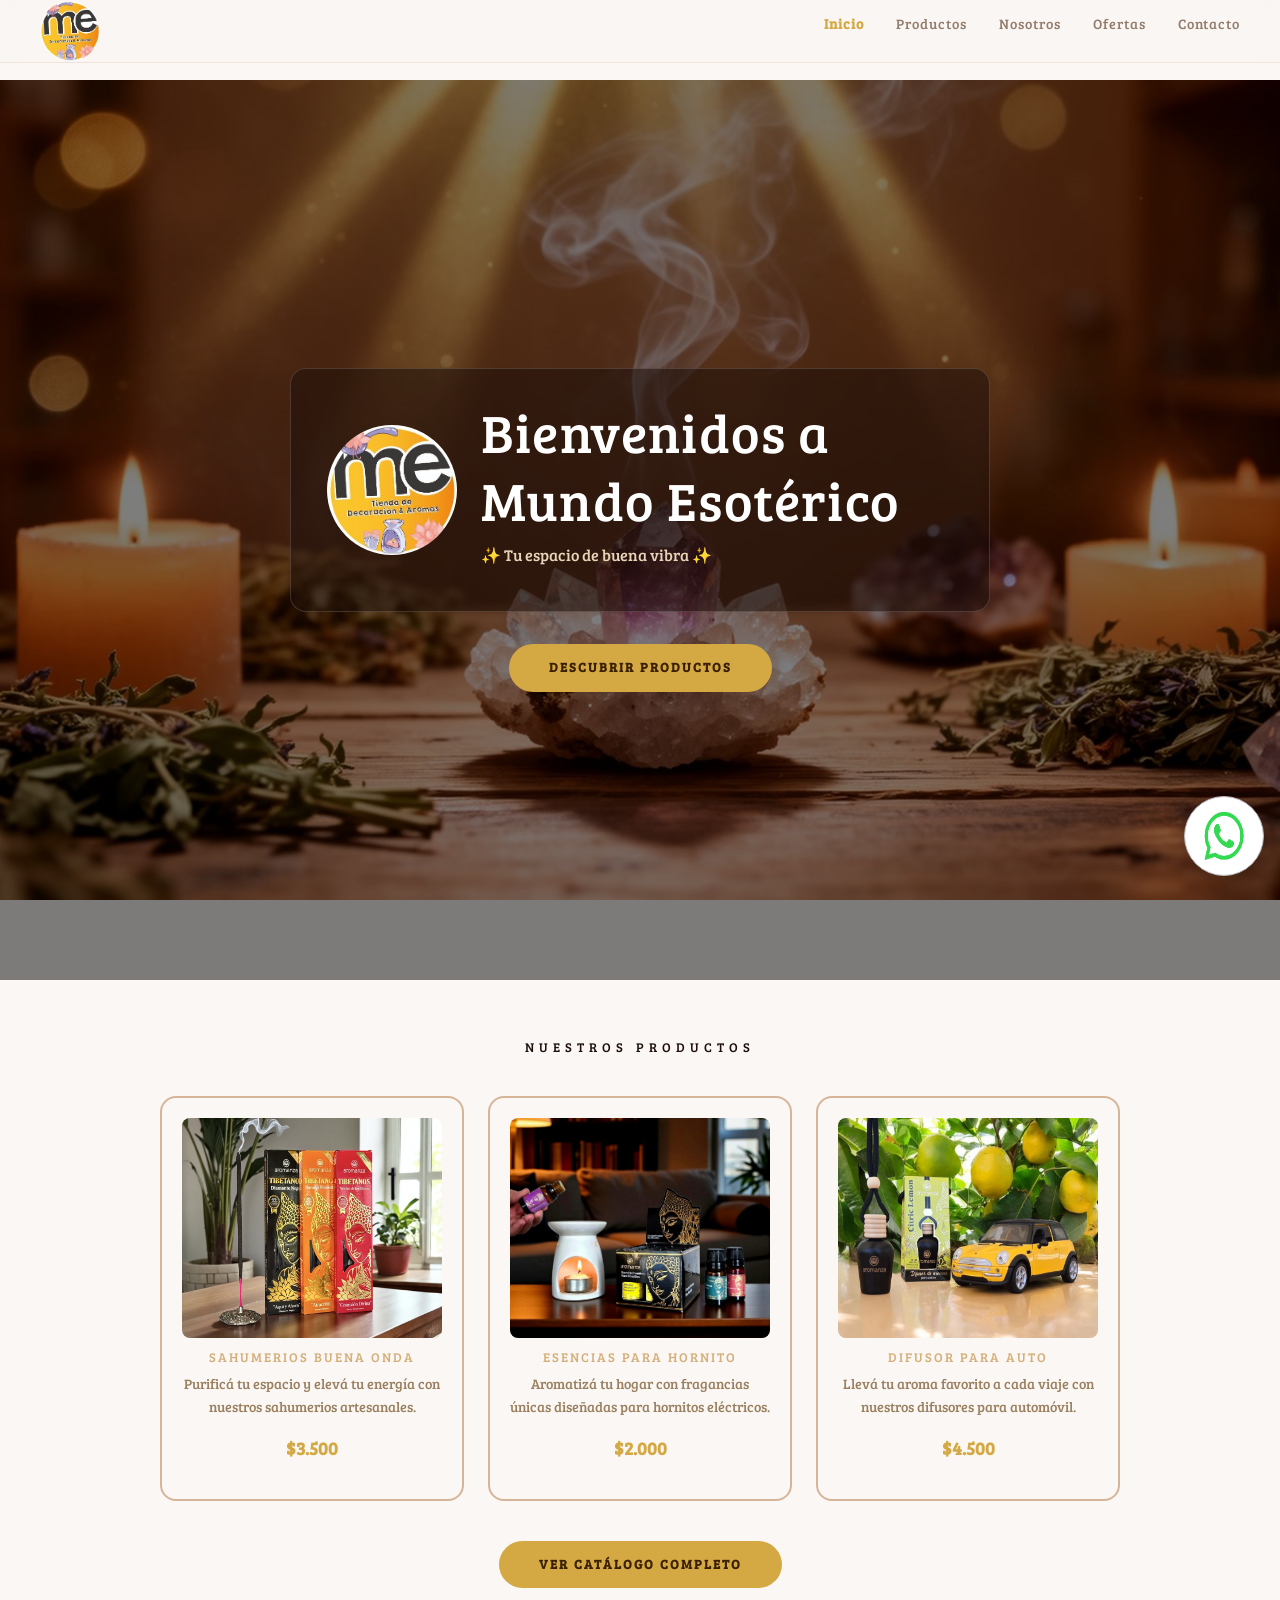
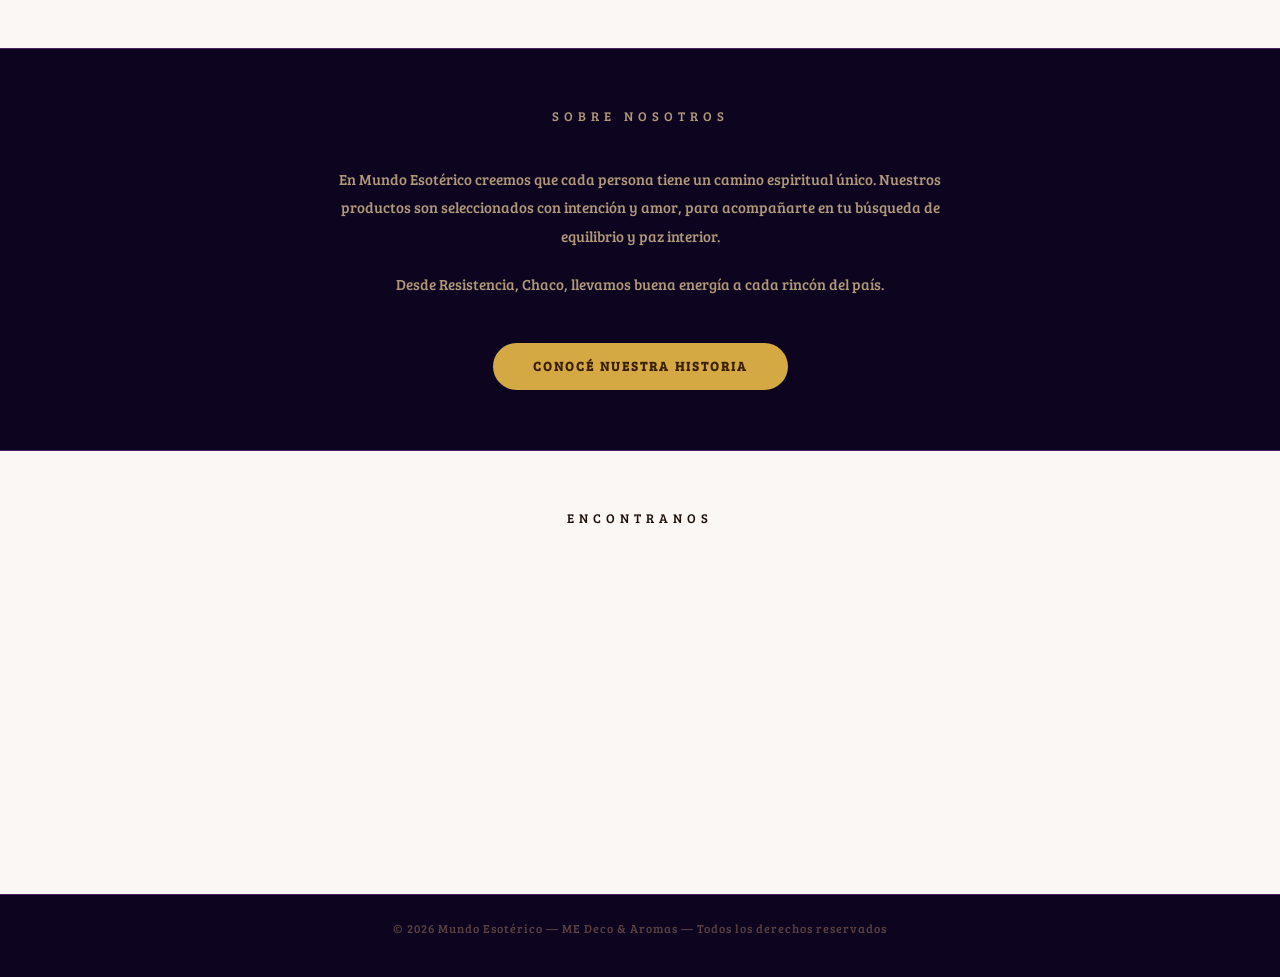
<file: index.html>
<!DOCTYPE html>
<html lang="es">

<head>
    <meta charset="UTF-8">
    <meta name="viewport" content="width=device-width, initial-scale=1.0">
    <meta name="description"
        content="Mundo Esotérico — Tu tienda de sahumerios, aromas, esencias y productos espirituales en Resistencia, Chaco. Encontrá equilibrio y buena energía.">
    <meta name="keywords"
        content="sahumerios, aromas, esencias, esoterismo, productos espirituales, Resistencia Chaco, hornito, difusor auto">
    <meta name="author" content="Mundo Esotérico">
    <meta name="robots" content="index, follow">

    <!-- Open Graph -->
    <meta property="og:title" content="Mundo Esotérico — Aromas y Deco">
    <meta property="og:description"
        content="Tu espacio de buena vibra. Sahumerios, esencias y productos espirituales seleccionados con amor.">
    <meta property="og:type" content="website">
    <meta property="og:image" content="img/logo_me.png">

    <title>Inicio | ME Deco & Aromas — Mundo Esotérico</title>

    <!-- Preconnect para performance -->
    <link rel="preconnect" href="https://fonts.googleapis.com">
    <link rel="preconnect" href="https://fonts.gstatic.com" crossorigin>

    <!-- Google Fonts -->
    <link href="https://fonts.googleapis.com/css2?family=Bree+Serif&display=swap" rel="stylesheet">

    <!-- Bootstrap CSS -->
    <link href="https://cdn.jsdelivr.net/npm/bootstrap@5.3.3/dist/css/bootstrap.min.css" rel="stylesheet"
        integrity="sha384-QWTKZyjpPEjISv5WaRU9OFeRpok6YctnYmDr5pNlyT2bRjXh0JMhjY6hW+ALEwIH" crossorigin="anonymous">

    <!-- Estilos propios -->
    <link rel="stylesheet" href="css/styles.css">
</head>

<body>
    <!-- Encabezado y Navegación -->
    <header>
        <nav aria-label="Navegación principal">
            <div class="logo">
                <a href="index.html">
                    <img src="img/logo_me.png" alt="Logo de Mundo Esotérico — ME Deco y Aromas" width="60" height="60">
                </a>
            </div>
            <input type="checkbox" id="menu-toggle-checkbox" class="menu-toggle-checkbox" aria-hidden="true">
            <label for="menu-toggle-checkbox" class="menu-toggle" aria-label="Abrir menú">☰</label>
            <ul class="nav-links" role="list">
                <li><a href="index.html" class="activo" aria-current="page">Inicio</a></li>
                <li><a href="pages/productos.html">Productos</a></li>
                <li><a href="pages/nosotros.html">Nosotros</a></li>
                <li><a href="pages/ofertas.html">Ofertas</a></li>
                <li><a href="pages/contacto.html">Contacto</a></li>
            </ul>

        </nav>

        <!-- WhatsApp flotante -->
        <a href="https://wa.me/5493624923146" class="wpplogofixed" target="_blank" rel="noopener noreferrer"
            aria-label="Contactar por WhatsApp">
            <img class="wpplogo" src="img/whatsapplogo.png" alt="WhatsApp" width="60" height="60" loading="lazy">
        </a>
    </header>

    <main>
        <!-- Sección Hero / Portada -->
        <section id="inicio" class="hero" aria-label="Portada">
            <div class="hero-tarjeta">
                <div class="hero-logo-circulo">
                    <img src="img/logo_me.png" alt="Logo de Mundo Esotérico" width="130" height="130">
                </div>
                <div class="hero-texto">
                    <h1>Bienvenidos a Mundo Esotérico</h1>
                    <p class="hero-eslogan">✨ Tu espacio de buena vibra ✨</p>
                </div>
            </div>
            <a href="pages/productos.html" class="hero-boton">Descubrir Productos</a>
        </section>

        <!-- Sección Productos Destacados -->
        <section id="productos" class="productos" aria-labelledby="prod-titulo">
            <h2 id="prod-titulo">Nuestros Productos</h2>
            <div class="grilla">
                <article class="tarjeta fade-in">
                    <img src="img/sahumerios.jpeg" alt="Sahumerios aromáticos Buena Onda" width="300" height="220"
                        loading="lazy">
                    <h3>Sahumerios Buena Onda</h3>
                    <p>Purificá tu espacio y elevá tu energía con nuestros sahumerios artesanales.</p>
                    <p class="precio">$3.500</p>
                </article>
                <article class="tarjeta fade-in">
                    <img src="img/esenciahorno.jpeg" alt="Esencias para Hornito aromático" width="300" height="220"
                        loading="lazy">
                    <h3>Esencias para Hornito</h3>
                    <p>Aromatizá tu hogar con fragancias únicas diseñadas para hornitos eléctricos.</p>
                    <p class="precio">$2.000</p>
                </article>
                <article class="tarjeta fade-in">
                    <img src="img/aromaauto.webp" alt="Difusor aromático para Auto" width="300" height="220"
                        loading="lazy">
                    <h3>Difusor para Auto</h3>
                    <p>Llevá tu aroma favorito a cada viaje con nuestros difusores para automóvil.</p>
                    <p class="precio">$4.500</p>
                </article>
            </div>
            <div style="text-align:center; margin-top: 40px;">
                <a href="pages/productos.html" class="hero-boton">Ver catálogo completo</a>
            </div>
        </section>

        <!-- Sección Nosotros (preview) -->
        <section id="nosotros" class="nosotros" aria-labelledby="nos-titulo">
            <h2 id="nos-titulo">Sobre Nosotros</h2>
            <p>En Mundo Esotérico creemos que cada persona tiene un camino espiritual único.
                Nuestros productos son seleccionados con intención y amor, para acompañarte
                en tu búsqueda de equilibrio y paz interior.</p>
            <p>Desde Resistencia, Chaco, llevamos buena energía a cada rincón del país.</p>
            <br>
            <a href="pages/nosotros.html" class="hero-boton">Conocé nuestra historia</a>
        </section>

        <!-- Sección Contacto (preview) -->
        <section id="contacto" class="contacto" aria-labelledby="cont-titulo">
            <h2 id="cont-titulo">Encontranos</h2>
            <div class="contacto-grid">
                <div class="contacto-item fade-in">
                    <span>Dirección</span>
                    <p>📍 Entre Ríos 10, Resistencia, Chaco</p>
                </div>
                <div class="contacto-item fade-in">
                    <span>Teléfono</span>
                    <p>📞 (362) 492-3146</p>
                </div>
                <div class="contacto-item fade-in">
                    <span>Email</span>
                    <p>✉️ medecoaromas@gmail.com</p>
                </div>
                <div class="contacto-item fade-in">
                    <span>Horarios</span>
                    <p>🕐 Lunes a Viernes: <br>
                        9:00 – 12:30 hs / 17:00 – 20:30 hs</p>
                </div>
            </div>
        </section>
    </main>

    <footer>
        <p>© 2026 Mundo Esotérico — ME Deco & Aromas — Todos los derechos reservados</p>
    </footer>

    <!-- Bootstrap JS -->
    <script src="https://cdn.jsdelivr.net/npm/bootstrap@5.3.3/dist/js/bootstrap.bundle.min.js"
        integrity="sha384-YvpcrYf0tY3lHB60NNkmXc4s9bIOgUxi8T/jzmEZLMaeDWfSLkBGkbXEFtl60w" crossorigin="anonymous"
        defer></script>

    <!-- Fade-in al hacer scroll -->
    <script>
        const observer = new IntersectionObserver((entries) => {
            entries.forEach(e => {
                if (e.isIntersecting) {
                    e.target.classList.add('visible');
                    observer.unobserve(e.target);
                }
            });
        }, { threshold: 0.15 });

        document.querySelectorAll('.fade-in').forEach(el => observer.observe(el));
    </script>
</body>

</html>
</file>
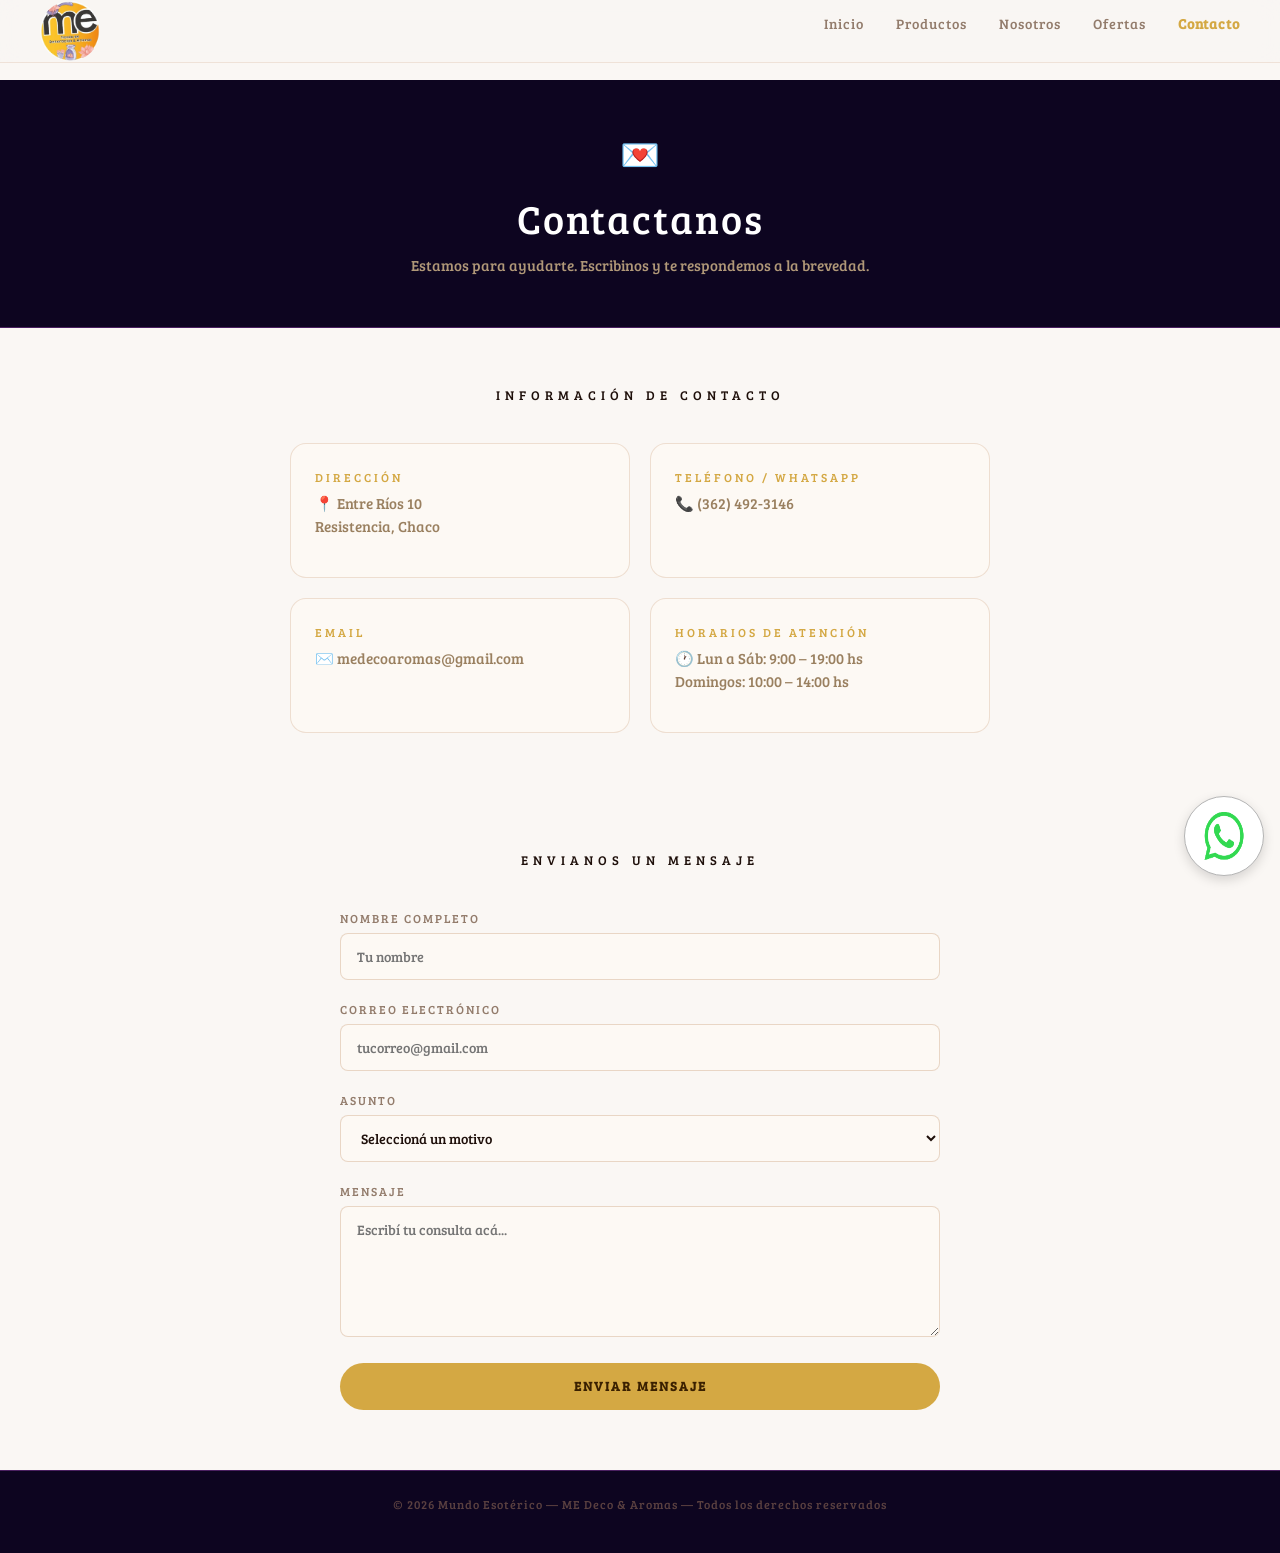
<file: pages/contacto.html>
<!DOCTYPE html>
<html lang="es">

<head>
    <meta charset="UTF-8">
    <meta name="viewport" content="width=device-width, initial-scale=1.0">
    <meta name="description"
        content="Contactá a Mundo Esotérico. Estamos en Entre Ríos 10, Resistencia, Chaco. Escribinos por WhatsApp o email y te respondemos a la brevedad.">
    <meta name="keywords" content="contacto, Mundo Esotérico, WhatsApp, Resistencia, Chaco, tienda esotérica">
    <meta name="author" content="Mundo Esotérico">
    <meta name="robots" content="index, follow">

    <meta property="og:title" content="Contacto | ME Deco & Aromas">
    <meta property="og:description"
        content="Comunicate con Mundo Esotérico. Te respondemos a la brevedad con toda la información que necesitás.">
    <meta property="og:type" content="website">

    <title>Contacto | ME Deco & Aromas — Mundo Esotérico</title>

    <link rel="preconnect" href="https://fonts.googleapis.com">
    <link rel="preconnect" href="https://fonts.gstatic.com" crossorigin>
    <link href="https://fonts.googleapis.com/css2?family=Bree+Serif&display=swap" rel="stylesheet">
    <link href="https://cdn.jsdelivr.net/npm/bootstrap@5.3.3/dist/css/bootstrap.min.css" rel="stylesheet"
        integrity="sha384-QWTKZyjpPEjISv5WaRU9OFeRpok6YctnYmDr5pNlyT2bRjXh0JMhjY6hW+ALEwIH" crossorigin="anonymous">
    <link rel="stylesheet" href="../css/styles.css">
</head>

<body>
    <header>
        <nav aria-label="Navegación principal">
            <div class="logo">
                <a href="../index.html">
                    <img src="../img/logo_me.png" alt="Logo de Mundo Esotérico" width="60" height="60">
                </a>
            </div>
            <input type="checkbox" id="menu-toggle-checkbox" class="menu-toggle-checkbox" aria-hidden="true">
            <label for="menu-toggle-checkbox" class="menu-toggle" aria-label="Abrir menú">☰</label>
            <ul class="nav-links" role="list">
                <li><a href="../index.html">Inicio</a></li>
                <li><a href="productos.html">Productos</a></li>
                <li><a href="nosotros.html">Nosotros</a></li>
                <li><a href="ofertas.html">Ofertas</a></li>
                <li><a href="contacto.html" class="activo" aria-current="page">Contacto</a></li>
            </ul>

        </nav>

        <a href="https://wa.me/5493624923146" class="wpplogofixed" target="_blank" rel="noopener noreferrer"
            aria-label="Contactar por WhatsApp">
            <img class="wpplogo" src="../img/whatsapplogo.png" alt="WhatsApp" width="60" height="60" loading="lazy">
        </a>
    </header>

    <main>
        <!-- Cabecera -->
        <section class="page-hero" aria-label="Encabezado Contacto">
            <span class="estrella-deco" aria-hidden="true">💌</span>
            <h1>Contactanos</h1>
            <p>Estamos para ayudarte. Escribinos y te respondemos a la brevedad.</p>
        </section>

        <!-- Datos de contacto -->
        <section class="contacto" aria-labelledby="info-contacto">
            <h2 id="info-contacto">Información de Contacto</h2>
            <div class="contacto-grid">
                <div class="contacto-item fade-in">
                    <span>Dirección</span>
                    <p>📍 Entre Ríos 10<br>Resistencia, Chaco</p>
                </div>
                <div class="contacto-item fade-in">
                    <span>Teléfono / WhatsApp</span>
                    <p>📞 (362) 492-3146</p>
                </div>
                <div class="contacto-item fade-in">
                    <span>Email</span>
                    <p>✉️ medecoaromas@gmail.com</p>
                </div>
                <div class="contacto-item fade-in">
                    <span>Horarios de Atención</span>
                    <p>🕐 Lun a Sáb: 9:00 – 19:00 hs<br>Domingos: 10:00 – 14:00 hs</p>
                </div>
            </div>
        </section>

        <!-- Formulario de consulta -->
        <section class="productos" aria-labelledby="form-titulo">
            <h2 id="form-titulo">Envianos un Mensaje</h2>

            <form class="form-contacto fade-in" action="#" method="post" novalidate aria-label="Formulario de contacto">
                <div>
                    <label for="nombre">Nombre completo</label>
                    <input type="text" id="nombre" name="nombre" placeholder="Tu nombre" required autocomplete="name"
                        aria-required="true">
                </div>

                <div>
                    <label for="email">Correo electrónico</label>
                    <input type="email" id="email" name="email" placeholder="tucorreo@gmail.com" required
                        autocomplete="email" aria-required="true">
                </div>

                <div>
                    <label for="asunto">Asunto</label>
                    <select id="asunto" name="asunto" aria-label="Seleccioná el motivo de tu consulta">
                        <option value="">Seleccioná un motivo</option>
                        <option value="consulta">Consulta sobre un producto</option>
                        <option value="pedido">Hacer un pedido</option>
                        <option value="oferta">Consulta sobre ofertas</option>
                        <option value="otro">Otro</option>
                    </select>
                </div>

                <div>
                    <label for="mensaje">Mensaje</label>
                    <textarea id="mensaje" name="mensaje" placeholder="Escribí tu consulta acá..." required
                        aria-required="true" rows="5"></textarea>
                </div>

                <button type="submit" class="btn-enviar">Enviar Mensaje</button>
            </form>
        </section>
    </main>

    <footer>
        <p>© 2026 Mundo Esotérico — ME Deco & Aromas — Todos los derechos reservados</p>
    </footer>

    <script src="https://cdn.jsdelivr.net/npm/bootstrap@5.3.3/dist/js/bootstrap.bundle.min.js"
        integrity="sha384-YvpcrYf0tY3lHB60NNkmXc4s9bIOgUxi8T/jzmEZLMaeDWfSLkBGkbXEFtl60w" crossorigin="anonymous"
        defer></script>
    <script>
        const observer = new IntersectionObserver((entries) => {
            entries.forEach(e => {
                if (e.isIntersecting) {
                    e.target.classList.add('visible');
                    observer.unobserve(e.target);
                }
            });
        }, { threshold: 0.15 });
        document.querySelectorAll('.fade-in').forEach(el => observer.observe(el));

        // Feedback al enviar formulario
        document.querySelector('.form-contacto').addEventListener('submit', function (e) {
            e.preventDefault();
            const btn = this.querySelector('.btn-enviar');
            btn.textContent = '✓ Mensaje enviado';
            btn.style.backgroundColor = '#4a7c59';
            setTimeout(() => {
                btn.textContent = 'Enviar Mensaje';
                btn.style.backgroundColor = '';
                this.reset();
            }, 3000);
        });
    </script>
</body>

</html>
</file>
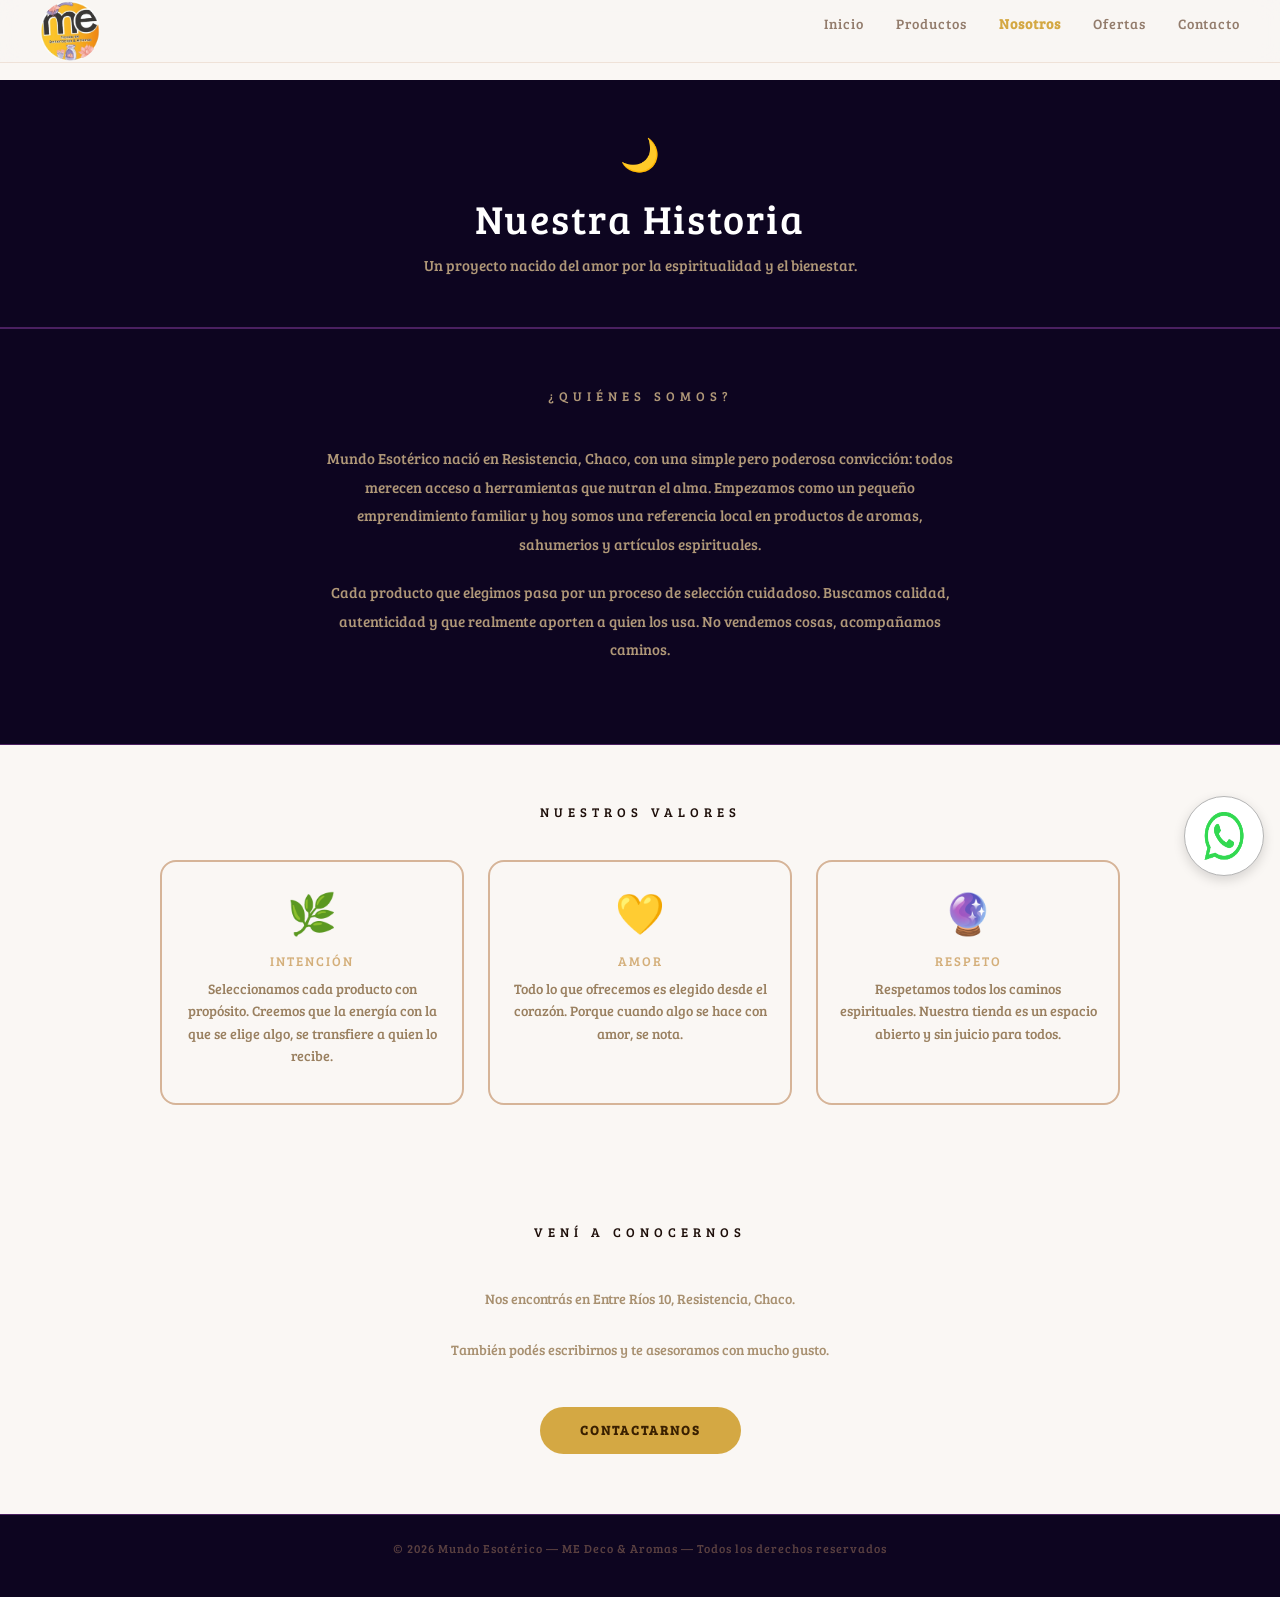
<file: pages/nosotros.html>
<!DOCTYPE html>
<html lang="es">

<head>
    <meta charset="UTF-8">
    <meta name="viewport" content="width=device-width, initial-scale=1.0">
    <meta name="description"
        content="Conocé la historia de Mundo Esotérico. Nuestros valores, misión y el amor con el que seleccionamos cada producto para tu bienestar espiritual.">
    <meta name="keywords" content="historia, nosotros, Mundo Esotérico, tienda esotérica, aromas, Resistencia Chaco">
    <meta name="author" content="Mundo Esotérico">
    <meta name="robots" content="index, follow">

    <meta property="og:title" content="Nosotros | ME Deco & Aromas">
    <meta property="og:description" content="Conocé quiénes somos y por qué hacemos lo que hacemos en Mundo Esotérico.">
    <meta property="og:type" content="website">

    <title>Nosotros | ME Deco & Aromas — Mundo Esotérico</title>

    <link rel="preconnect" href="https://fonts.googleapis.com">
    <link rel="preconnect" href="https://fonts.gstatic.com" crossorigin>
    <link href="https://fonts.googleapis.com/css2?family=Bree+Serif&display=swap" rel="stylesheet">
    <link href="https://cdn.jsdelivr.net/npm/bootstrap@5.3.3/dist/css/bootstrap.min.css" rel="stylesheet"
        integrity="sha384-QWTKZyjpPEjISv5WaRU9OFeRpok6YctnYmDr5pNlyT2bRjXh0JMhjY6hW+ALEwIH" crossorigin="anonymous">
    <link rel="stylesheet" href="../css/styles.css">
</head>

<body>
    <header>
        <nav aria-label="Navegación principal">
            <div class="logo">
                <a href="../index.html">
                    <img src="../img/logo_me.png" alt="Logo de Mundo Esotérico" width="60" height="60">
                </a>
            </div>
            <input type="checkbox" id="menu-toggle-checkbox" class="menu-toggle-checkbox" aria-hidden="true">
            <label for="menu-toggle-checkbox" class="menu-toggle" aria-label="Abrir menú">☰</label>
            <ul class="nav-links" role="list">
                <li><a href="../index.html">Inicio</a></li>
                <li><a href="productos.html">Productos</a></li>
                <li><a href="nosotros.html" class="activo" aria-current="page">Nosotros</a></li>
                <li><a href="ofertas.html">Ofertas</a></li>
                <li><a href="contacto.html">Contacto</a></li>
            </ul>

        </nav>

        <a href="https://wa.me/5493624923146" class="wpplogofixed" target="_blank" rel="noopener noreferrer"
            aria-label="Contactar por WhatsApp">
            <img class="wpplogo" src="../img/whatsapplogo.png" alt="WhatsApp" width="60" height="60" loading="lazy">
        </a>
    </header>

    <main>
        <!-- Cabecera -->
        <section class="page-hero" aria-label="Encabezado Nosotros">
            <span class="estrella-deco" aria-hidden="true">🌙</span>
            <h1>Nuestra Historia</h1>
            <p>Un proyecto nacido del amor por la espiritualidad y el bienestar.</p>
        </section>

        <!-- Historia -->
        <section class="nosotros" aria-labelledby="historia-titulo">
            <h2 id="historia-titulo">¿Quiénes somos?</h2>
            <p>
                Mundo Esotérico nació en Resistencia, Chaco, con una simple pero poderosa convicción:
                todos merecen acceso a herramientas que nutran el alma. Empezamos como un pequeño
                emprendimiento familiar y hoy somos una referencia local en productos de aromas,
                sahumerios y artículos espirituales.
            </p>
            <p>
                Cada producto que elegimos pasa por un proceso de selección cuidadoso. Buscamos
                calidad, autenticidad y que realmente aporten a quien los usa. No vendemos cosas,
                acompañamos caminos.
            </p>
        </section>

        <!-- Valores -->
        <section class="productos" aria-labelledby="valores-titulo">
            <h2 id="valores-titulo">Nuestros Valores</h2>
            <div class="grilla">
                <article class="tarjeta fade-in">
                    <div style="font-size: 2.5rem; margin-bottom: 12px;" aria-hidden="true">🌿</div>
                    <h3>Intención</h3>
                    <p>Seleccionamos cada producto con propósito. Creemos que la energía con la que se elige algo, se
                        transfiere a quien lo recibe.</p>
                </article>
                <article class="tarjeta fade-in">
                    <div style="font-size: 2.5rem; margin-bottom: 12px;" aria-hidden="true">💛</div>
                    <h3>Amor</h3>
                    <p>Todo lo que ofrecemos es elegido desde el corazón. Porque cuando algo se hace con amor, se nota.
                    </p>
                </article>
                <article class="tarjeta fade-in">
                    <div style="font-size: 2.5rem; margin-bottom: 12px;" aria-hidden="true">🔮</div>
                    <h3>Respeto</h3>
                    <p>Respetamos todos los caminos espirituales. Nuestra tienda es un espacio abierto y sin juicio para
                        todos.</p>
                </article>
            </div>
        </section>

        <!-- Equipo / Cierre -->
        <section class="contacto" aria-label="Invitación">
            <h2>Vení a conocernos</h2>
            <p>Nos encontrás en Entre Ríos 10, Resistencia, Chaco.</p>
            <p>También podés escribirnos y te asesoramos con mucho gusto.</p>
            <br>
            <a href="contacto.html" class="hero-boton">Contactarnos</a>
        </section>
    </main>

    <footer>
        <p>© 2026 Mundo Esotérico — ME Deco & Aromas — Todos los derechos reservados</p>
    </footer>

    <script src="https://cdn.jsdelivr.net/npm/bootstrap@5.3.3/dist/js/bootstrap.bundle.min.js"
        integrity="sha384-YvpcrYf0tY3lHB60NNkmXc4s9bIOgUxi8T/jzmEZLMaeDWfSLkBGkbXEFtl60w" crossorigin="anonymous"
        defer></script>
    <script>
        const observer = new IntersectionObserver((entries) => {
            entries.forEach(e => {
                if (e.isIntersecting) {
                    e.target.classList.add('visible');
                    observer.unobserve(e.target);
                }
            });
        }, { threshold: 0.15 });
        document.querySelectorAll('.fade-in').forEach(el => observer.observe(el));
    </script>
</body>

</html>
</file>
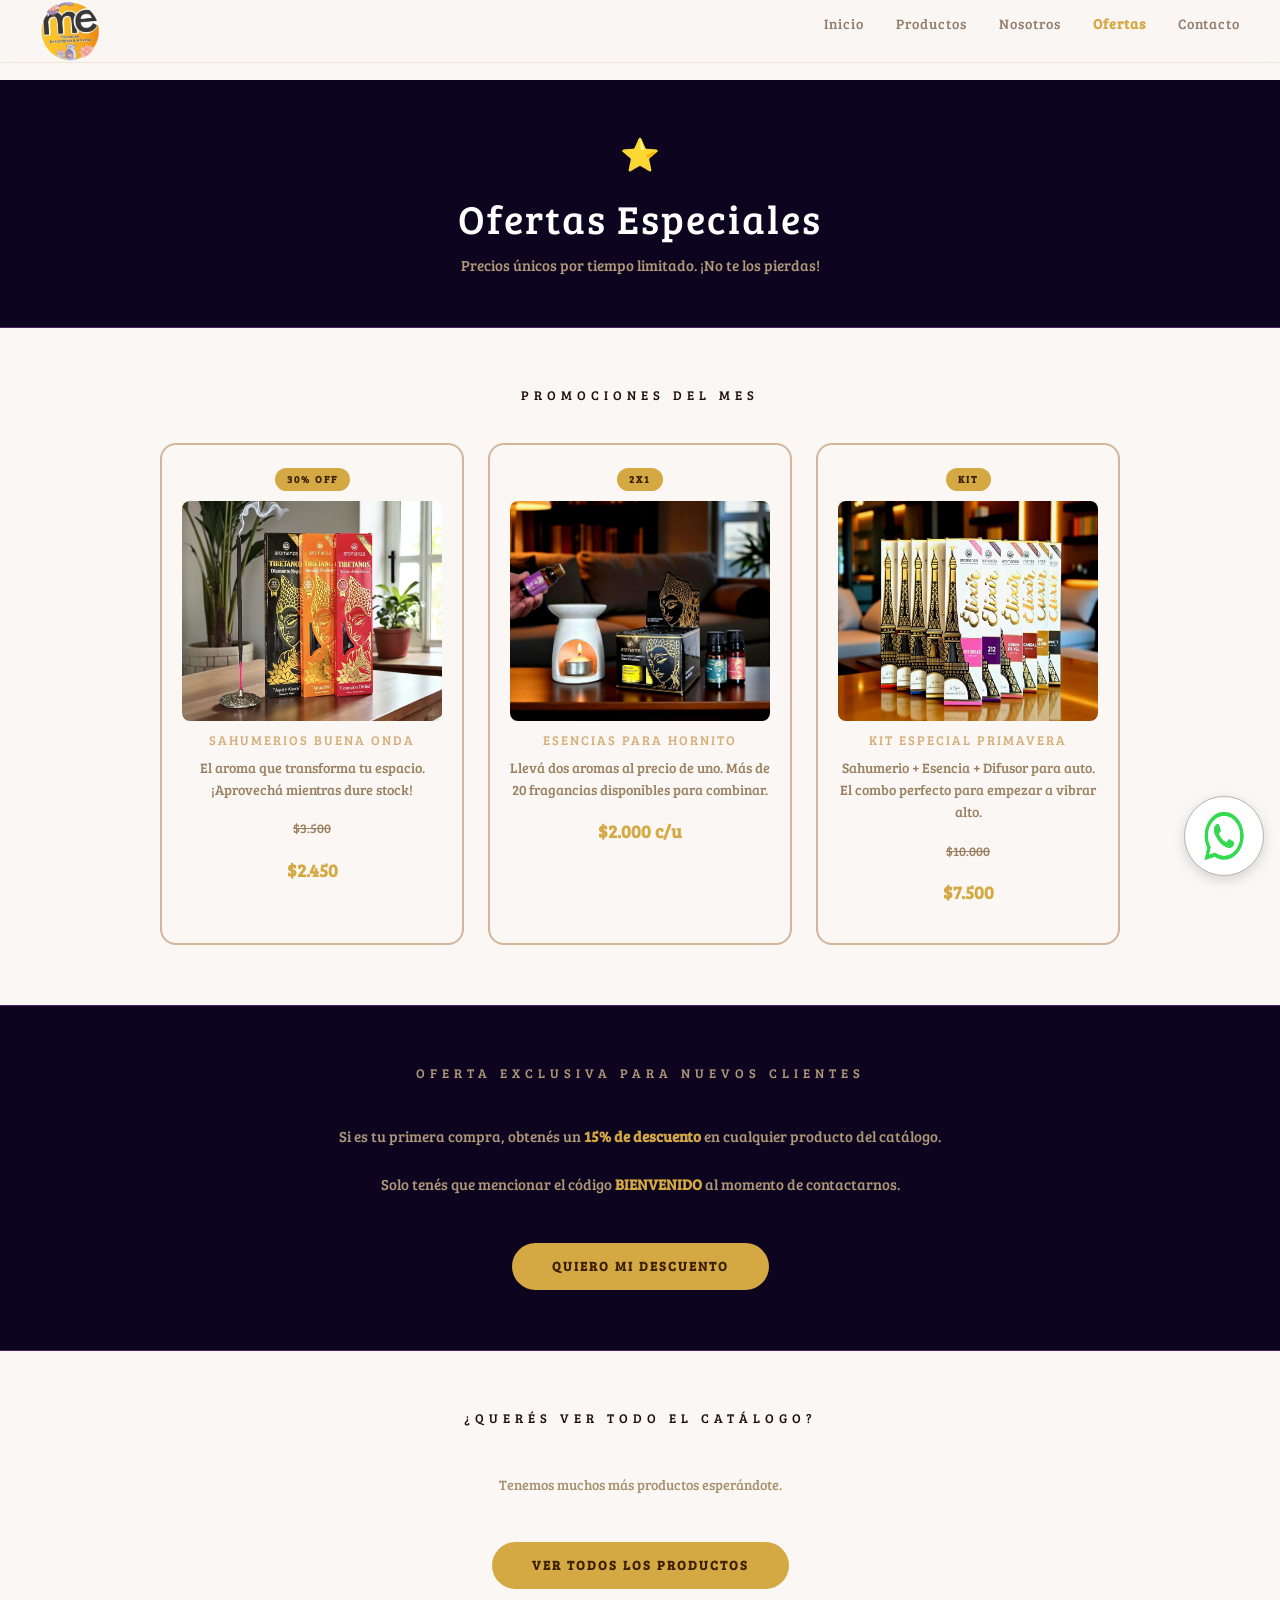
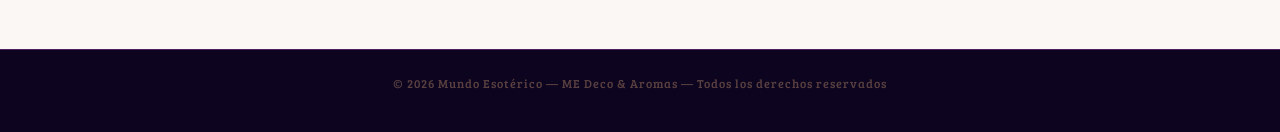
<file: pages/ofertas.html>
<!DOCTYPE html>
<html lang="es">

<head>
    <meta charset="UTF-8">
    <meta name="viewport" content="width=device-width, initial-scale=1.0">
    <meta name="description"
        content="Ofertas y promociones especiales de Mundo Esotérico. Aprovechá los mejores precios en sahumerios, esencias y productos espirituales.">
    <meta name="keywords" content="ofertas, promociones, descuentos, sahumerios, esencias, Mundo Esotérico">
    <meta name="author" content="Mundo Esotérico">
    <meta name="robots" content="index, follow">

    <meta property="og:title" content="Ofertas | ME Deco & Aromas">
    <meta property="og:description"
        content="Las mejores promociones en productos esotéricos y aromáticos. Aprovechá antes que se agoten.">
    <meta property="og:type" content="website">

    <title>Ofertas | ME Deco & Aromas — Mundo Esotérico</title>

    <link rel="preconnect" href="https://fonts.googleapis.com">
    <link rel="preconnect" href="https://fonts.gstatic.com" crossorigin>
    <link href="https://fonts.googleapis.com/css2?family=Bree+Serif&display=swap" rel="stylesheet">
    <link href="https://cdn.jsdelivr.net/npm/bootstrap@5.3.3/dist/css/bootstrap.min.css" rel="stylesheet"
        integrity="sha384-QWTKZyjpPEjISv5WaRU9OFeRpok6YctnYmDr5pNlyT2bRjXh0JMhjY6hW+ALEwIH" crossorigin="anonymous">
    <link rel="stylesheet" href="../css/styles.css">
</head>

<body>
    <header>
        <nav aria-label="Navegación principal">
            <div class="logo">
                <a href="../index.html">
                    <img src="../img/logo_me.png" alt="Logo de Mundo Esotérico" width="60" height="60">
                </a>
            </div>
            <input type="checkbox" id="menu-toggle-checkbox" class="menu-toggle-checkbox" aria-hidden="true">
            <label for="menu-toggle-checkbox" class="menu-toggle" aria-label="Abrir menú">☰</label>
            <ul class="nav-links" role="list">
                <li><a href="../index.html">Inicio</a></li>
                <li><a href="productos.html">Productos</a></li>
                <li><a href="nosotros.html">Nosotros</a></li>
                <li><a href="ofertas.html" class="activo" aria-current="page">Ofertas</a></li>
                <li><a href="contacto.html">Contacto</a></li>
            </ul>

        </nav>

        <a href="https://wa.me/5493624923146" class="wpplogofixed" target="_blank" rel="noopener noreferrer"
            aria-label="Contactar por WhatsApp">
            <img class="wpplogo" src="../img/whatsapplogo.png" alt="WhatsApp" width="60" height="60" loading="lazy">
        </a>
    </header>

    <main>
        <!-- Cabecera -->
        <section class="page-hero" aria-label="Encabezado Ofertas">
            <span class="estrella-deco" aria-hidden="true">⭐</span>
            <h1>Ofertas Especiales</h1>
            <p>Precios únicos por tiempo limitado. ¡No te los pierdas!</p>
        </section>

        <!-- Ofertas destacadas -->
        <section class="productos" aria-labelledby="ofertas-titulo">
            <h2 id="ofertas-titulo">Promociones del Mes</h2>
            <div class="grilla">

                <article class="tarjeta fade-in">
                    <span class="oferta-badge">30% OFF</span>
                    <img src="../img/sahumerios.jpeg" alt="Sahumerios Buena Onda en oferta" width="300" height="220"
                        loading="lazy">
                    <h3>Sahumerios Buena Onda</h3>
                    <p>El aroma que transforma tu espacio. ¡Aprovechá mientras dure stock!</p>
                    <p><s style="color:#9a8060; font-size:13px;">$3.500</s></p>
                    <p class="precio">$2.450</p>
                </article>

                <article class="tarjeta fade-in">
                    <span class="oferta-badge">2x1</span>
                    <img src="../img/esenciahorno.jpeg" alt="Esencias para Hornito en promoción 2x1" width="300"
                        height="220" loading="lazy">
                    <h3>Esencias para Hornito</h3>
                    <p>Llevá dos aromas al precio de uno. Más de 20 fragancias disponibles para combinar.</p>
                    <p class="precio">$2.000 c/u</p>
                </article>

                <article class="tarjeta fade-in">
                    <span class="oferta-badge">KIT</span>
                    <img src="../img/sahumerios2.jpeg" alt="Kit especial de sahumerios premium" width="300" height="220"
                        loading="lazy">
                    <h3>Kit Especial Primavera</h3>
                    <p>Sahumerio + Esencia + Difusor para auto. El combo perfecto para empezar a vibrar alto.</p>
                    <p><s style="color:#9a8060; font-size:13px;">$10.000</s></p>
                    <p class="precio">$7.500</p>
                </article>

            </div>
        </section>

        <!-- Oferta especial banner -->
        <section class="nosotros" aria-labelledby="promo-titulo">
            <h2 id="promo-titulo">Oferta Exclusiva para Nuevos Clientes</h2>
            <p>Si es tu primera compra, obtenés un <strong style="color:#d4a843;">15% de descuento</strong> en cualquier
                producto del catálogo.</p>
            <p>Solo tenés que mencionar el código <strong style="color:#d4a843;">BIENVENIDO</strong> al momento de
                contactarnos.</p>
            <br>
            <a href="https://wa.me/5493624923146" class="hero-boton" target="_blank" rel="noopener noreferrer">Quiero mi
                descuento</a>
        </section>

        <!-- CTA Catálogo -->
        <section class="contacto" aria-label="Ver catálogo completo">
            <h2>¿Querés ver todo el catálogo?</h2>
            <p>Tenemos muchos más productos esperándote.</p>
            <br>
            <a href="productos.html" class="hero-boton">Ver todos los productos</a>
        </section>
    </main>

    <footer>
        <p>© 2026 Mundo Esotérico — ME Deco & Aromas — Todos los derechos reservados</p>
    </footer>

    <script src="https://cdn.jsdelivr.net/npm/bootstrap@5.3.3/dist/js/bootstrap.bundle.min.js"
        integrity="sha384-YvpcrYf0tY3lHB60NNkmXc4s9bIOgUxi8T/jzmEZLMaeDWfSLkBGkbXEFtl60w" crossorigin="anonymous"
        defer></script>
    <script>
        const observer = new IntersectionObserver((entries) => {
            entries.forEach(e => {
                if (e.isIntersecting) {
                    e.target.classList.add('visible');
                    observer.unobserve(e.target);
                }
            });
        }, { threshold: 0.15 });
        document.querySelectorAll('.fade-in').forEach(el => observer.observe(el));
    </script>
</body>

</html>
</file>
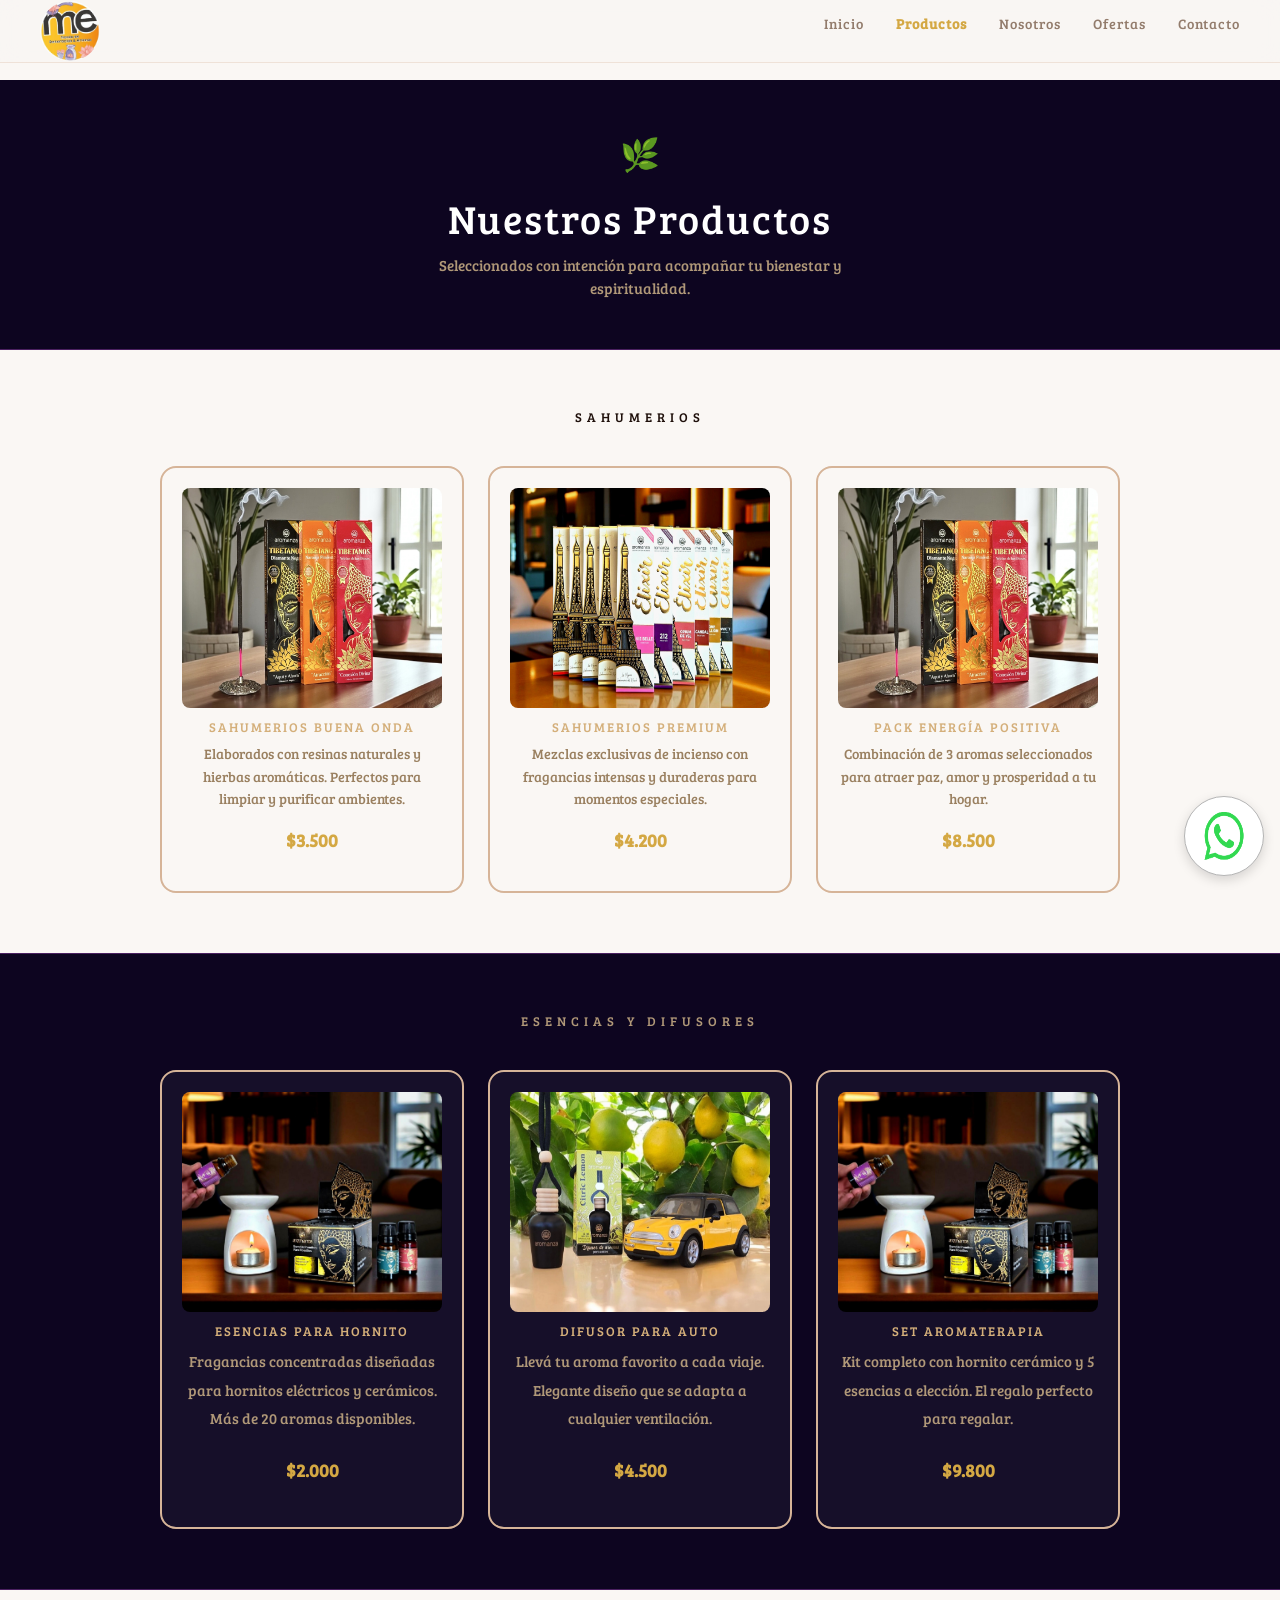
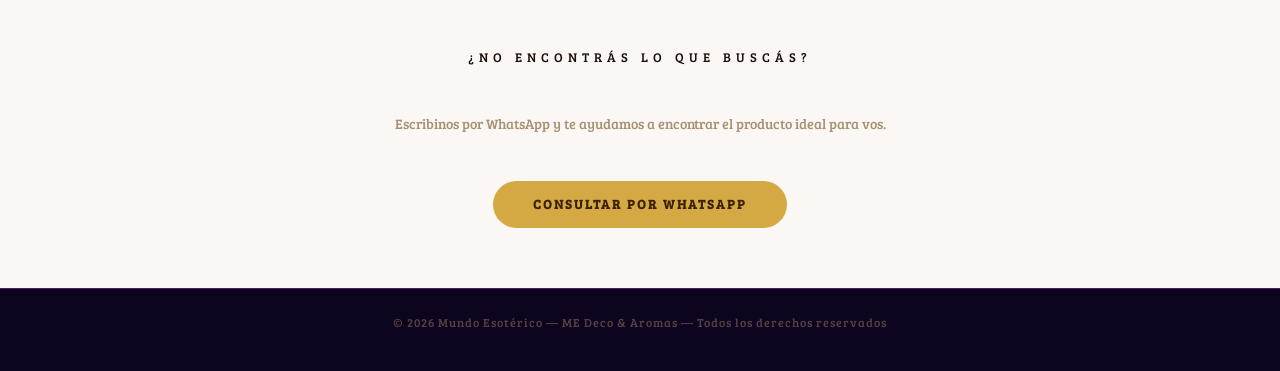
<file: pages/productos.html>
<!DOCTYPE html>
<html lang="es">

<head>
    <meta charset="UTF-8">
    <meta name="viewport" content="width=device-width, initial-scale=1.0">
    <meta name="description"
        content="Catálogo de productos de Mundo Esotérico. Sahumerios, esencias, difusores y artículos espirituales para tu hogar y bienestar.">
    <meta name="keywords" content="sahumerios, esencias, difusores, aromas, productos espirituales, Mundo Esotérico">
    <meta name="author" content="Mundo Esotérico">
    <meta name="robots" content="index, follow">

    <meta property="og:title" content="Productos | ME Deco & Aromas">
    <meta property="og:description"
        content="Explorá nuestro catálogo de sahumerios, esencias y más productos esotéricos.">
    <meta property="og:type" content="website">

    <title>Productos | ME Deco & Aromas — Mundo Esotérico</title>

    <link rel="preconnect" href="https://fonts.googleapis.com">
    <link rel="preconnect" href="https://fonts.gstatic.com" crossorigin>
    <link href="https://fonts.googleapis.com/css2?family=Bree+Serif&display=swap" rel="stylesheet">
    <link href="https://cdn.jsdelivr.net/npm/bootstrap@5.3.3/dist/css/bootstrap.min.css" rel="stylesheet"
        integrity="sha384-QWTKZyjpPEjISv5WaRU9OFeRpok6YctnYmDr5pNlyT2bRjXh0JMhjY6hW+ALEwIH" crossorigin="anonymous">
    <link rel="stylesheet" href="../css/styles.css">
</head>

<body>
    <header>
        <nav aria-label="Navegación principal">
            <div class="logo">
                <a href="../index.html">
                    <img src="../img/logo_me.png" alt="Logo de Mundo Esotérico" width="60" height="60">
                </a>
            </div>
            <input type="checkbox" id="menu-toggle-checkbox" class="menu-toggle-checkbox" aria-hidden="true">
            <label for="menu-toggle-checkbox" class="menu-toggle" aria-label="Abrir menú">☰</label>
            <ul class="nav-links" role="list">
                <li><a href="../index.html">Inicio</a></li>
                <li><a href="productos.html" class="activo" aria-current="page">Productos</a></li>
                <li><a href="nosotros.html">Nosotros</a></li>
                <li><a href="ofertas.html">Ofertas</a></li>
                <li><a href="contacto.html">Contacto</a></li>
            </ul>

        </nav>

        <a href="https://wa.me/5493624923146" class="wpplogofixed" target="_blank" rel="noopener noreferrer"
            aria-label="Contactar por WhatsApp">
            <img class="wpplogo" src="../img/whatsapplogo.png" alt="WhatsApp" width="60" height="60" loading="lazy">
        </a>
    </header>

    <main>
        <!-- Cabecera de página -->
        <section class="page-hero" aria-label="Encabezado de Productos">
            <span class="estrella-deco" aria-hidden="true">🌿</span>
            <h1>Nuestros Productos</h1>
            <p>Seleccionados con intención para acompañar tu bienestar y espiritualidad.</p>
        </section>

        <!-- Categoría: Sahumerios -->
        <section class="productos" aria-labelledby="cat-sahumerios">
            <h2 id="cat-sahumerios">Sahumerios</h2>
            <div class="grilla">
                <article class="tarjeta fade-in">
                    <img src="../img/sahumerios.jpeg" alt="Sahumerios Buena Onda artesanales" width="300" height="220"
                        loading="lazy">
                    <h3>Sahumerios Buena Onda</h3>
                    <p>Elaborados con resinas naturales y hierbas aromáticas. Perfectos para limpiar y purificar
                        ambientes.</p>
                    <p class="precio">$3.500</p>
                </article>
                <article class="tarjeta fade-in">
                    <img src="../img/sahumerios2.jpeg" alt="Sahumerios Premium aromáticos" width="300" height="220"
                        loading="lazy">
                    <h3>Sahumerios Premium</h3>
                    <p>Mezclas exclusivas de incienso con fragancias intensas y duraderas para momentos especiales.</p>
                    <p class="precio">$4.200</p>
                </article>
                <article class="tarjeta fade-in">
                    <img src="../img/sahumerios.jpeg" alt="Sahumerios Energía Positiva" width="300" height="220"
                        loading="lazy">
                    <h3>Pack Energía Positiva</h3>
                    <p>Combinación de 3 aromas seleccionados para atraer paz, amor y prosperidad a tu hogar.</p>
                    <p class="precio">$8.500</p>
                </article>
            </div>
        </section>

        <!-- Categoría: Esencias -->
        <section class="nosotros" aria-labelledby="cat-esencias">
            <h2 id="cat-esencias">Esencias y Difusores</h2>
            <div class="grilla" style="margin-top: 0;">
                <article class="tarjeta fade-in" style="background: rgba(255,255,255,0.04);">
                    <img src="../img/esenciahorno.jpeg" alt="Esencias para Hornito aromático" width="300" height="220"
                        loading="lazy">
                    <h3>Esencias para Hornito</h3>
                    <p>Fragancias concentradas diseñadas para hornitos eléctricos y cerámicos. Más de 20 aromas
                        disponibles.</p>
                    <p class="precio">$2.000</p>
                </article>
                <article class="tarjeta fade-in" style="background: rgba(255,255,255,0.04);">
                    <img src="../img/aromaauto.webp" alt="Difusor aromático para Auto" width="300" height="220"
                        loading="lazy">
                    <h3>Difusor para Auto</h3>
                    <p>Llevá tu aroma favorito a cada viaje. Elegante diseño que se adapta a cualquier ventilación.</p>
                    <p class="precio">$4.500</p>
                </article>
                <article class="tarjeta fade-in" style="background: rgba(255,255,255,0.04);">
                    <img src="../img/esenciahorno.jpeg" alt="Set completo de aromaterapia" width="300" height="220"
                        loading="lazy">
                    <h3>Set Aromaterapia</h3>
                    <p>Kit completo con hornito cerámico y 5 esencias a elección. El regalo perfecto para regalar.</p>
                    <p class="precio">$9.800</p>
                </article>
            </div>
        </section>

        <!-- CTA -->
        <section class="contacto" aria-label="Llamada a la acción">
            <h2>¿No encontrás lo que buscás?</h2>
            <p>Escribinos por WhatsApp y te ayudamos a encontrar el producto ideal para vos.</p>
            <br>
            <a href="https://wa.me/5493624923146" class="hero-boton" target="_blank" rel="noopener noreferrer">Consultar
                por WhatsApp</a>
        </section>
    </main>

    <footer>
        <p>© 2026 Mundo Esotérico — ME Deco & Aromas — Todos los derechos reservados</p>
    </footer>

    <script src="https://cdn.jsdelivr.net/npm/bootstrap@5.3.3/dist/js/bootstrap.bundle.min.js"
        integrity="sha384-YvpcrYf0tY3lHB60NNkmXc4s9bIOgUxi8T/jzmEZLMaeDWfSLkBGkbXEFtl60w" crossorigin="anonymous"
        defer></script>
    <script>
        const observer = new IntersectionObserver((entries) => {
            entries.forEach(e => {
                if (e.isIntersecting) {
                    e.target.classList.add('visible');
                    observer.unobserve(e.target);
                }
            });
        }, { threshold: 0.15 });
        document.querySelectorAll('.fade-in').forEach(el => observer.observe(el));
    </script>
</body>

</html>
</file>
<file: css/styles.css>
/* =========================================
   styles.css — Mundo Esotérico
   Compilado desde SCSS (partials + mixins + variables)
   ========================================= */

/* === BASE === */
* {
    margin: 0;
    padding: 0;
    box-sizing: border-box;
}

body {
    font-family: "Bree Serif", serif;
    color: #b09878;
    padding-top: 5rem;
    background-color: #faf7f4;
}

a {
    text-decoration: none;
    color: inherit;
}

img {
    display: block;
    max-width: 100%;
}

ul {
    list-style: none;
}

/* === NAVEGACIÓN === */
nav {
    background-color: #f8f5f2b3;
    backdrop-filter: blur(12px);
    -webkit-backdrop-filter: blur(12px);
    padding: 1px 40px;
    display: flex;
    justify-content: space-between;
    align-items: center;
    position: fixed;
    top: 0;
    left: 0;
    width: 100%;
    z-index: 9999;
    border-bottom: 1px solid rgba(214, 180, 152, 0.3);
}

nav .logo img {
    height: 60px;
    width: auto;
    border-radius: 2rem;
}

nav .nav-links {
    display: flex;
    gap: 32px;
}

nav .nav-links a {
    font-size: 14px;
    letter-spacing: 1px;
    transition: color 0.2s ease;
    color: #937c6c;
}

nav .nav-links a:hover {
    color: #1e0f0a;
}

nav .nav-links a.activo {
    color: #d4a843;
    font-weight: bold;
}

.menu-container {
    display: none;
}

.menu-toggle-checkbox {
    display: none;
}

.menu-toggle {
    display: none;
    cursor: pointer;
    font-size: 2rem;
    color: #937c6c;
}

/* WhatsApp flotante */
.wpplogofixed {
    background-color: #ffffff;
    width: 5rem;
    height: 5rem;
    border-radius: 50%;
    display: flex;
    justify-content: center;
    align-items: center;
    position: fixed;
    bottom: 1.5rem;
    right: 1rem;
    z-index: 9999;
    border: 1px solid #b4b4b4;
    box-shadow: 0 4px 12px rgba(0, 0, 0, 0.15);
    transition: transform 0.3s ease, box-shadow 0.3s ease;
}

.wpplogofixed:hover {
    transform: scale(1.1);
    box-shadow: 0 6px 20px rgba(0, 0, 0, 0.2);
}

.wpplogofixed .wpplogo {
    width: 6rem;
    height: 6rem;
}

/* === HERO === */
.hero {
    background-image: url("../img/hero-bg.jpg");
    background-size: cover;
    background-position: center;
    background-attachment: fixed;
    position: relative;
    text-align: center;
    padding: 40px 20px;
    min-height: 100vh;
    display: flex;
    flex-direction: column;
    justify-content: center;
    align-items: center;
    gap: 32px;
}

.hero::before {
    content: '';
    position: absolute;
    top: 0;
    left: 0;
    width: 100%;
    height: 100%;
    background-color: #00000080;
}

.hero-tarjeta {
    background-color: #1e0f0a8c;
    border: 1px solid rgba(255, 255, 255, 0.15);
    border-radius: 16px;
    display: flex;
    align-items: center;
    gap: 24px;
    padding: 28px 36px;
    max-width: 700px;
    width: 100%;
    position: relative;
    z-index: 1;
    animation: fadeInDown 0.8s ease forwards;
}

.hero-logo-circulo {
    width: 130px;
    height: 130px;
    min-width: 130px;
    border-radius: 50%;
    background-color: #d2b48c4d;
    overflow: hidden;
    display: flex;
    align-items: center;
    justify-content: center;
}

.hero-logo-circulo img {
    width: 100%;
    height: 100%;
    object-fit: cover;
}

.hero-texto {
    text-align: left;
}

.hero h1 {
    font-size: 3.4rem;
    line-height: 1.25;
    color: #ffffff;
    letter-spacing: 1.2px;
    font-weight: 500;
    margin-bottom: 10px;
}

.hero-eslogan {
    font-size: 16px;
    color: #e8d5b7;
}

.hero-boton {
    display: inline-block;
    background-color: #d4a843;
    color: #3a2000;
    padding: 14px 40px;
    border-radius: 40px;
    font-size: 13px;
    font-weight: 700;
    letter-spacing: 2px;
    text-transform: uppercase;
    text-decoration: none;
    transition: background-color 0.3s ease, transform 0.2s ease, box-shadow 0.3s ease;
    position: relative;
    z-index: 1;
    animation: fadeInUp 1s ease 0.3s forwards;
    opacity: 0;
}

.hero-boton:hover {
    background-color: #d1c19d;
    transform: translateY(-2px);
    box-shadow: 0 8px 32px rgba(212, 168, 67, 0.18);
}

@keyframes fadeInDown {
    from { opacity: 0; transform: translateY(-30px); }
    to   { opacity: 1; transform: translateY(0); }
}

@keyframes fadeInUp {
    from { opacity: 0; transform: translateY(20px); }
    to   { opacity: 1; transform: translateY(0); }
}

/* === PRODUCTOS === */
.productos {
    padding: 60px 40px;
}

.productos h2,
.nosotros h2,
.contacto h2,
.section-title {
    text-align: center;
    color: #1e0f0a;
    font-size: 13px;
    letter-spacing: 5px;
    text-transform: uppercase;
    font-weight: normal;
    margin-bottom: 40px;
}

.grilla {
    display: grid;
    grid-template-columns: repeat(3, 1fr);
    gap: 24px;
    max-width: 960px;
    margin: 0 auto;
}

.tarjeta {
    width: 100%;
    max-width: 100%;
    border-radius: 1rem;
    border: 2px solid #d6b498;
    padding: 20px;
    text-align: center;
    transition: background-color 0.3s ease, transform 0.3s ease, box-shadow 0.3s ease;
    overflow: hidden;
}

.tarjeta:hover {
    background-color: #9b9b9b6b;
    transform: translateY(-4px);
    box-shadow: 0 8px 32px rgba(212, 168, 67, 0.18);
}

.tarjeta img {
    width: 100%;
    border-radius: 0.5rem;
    margin-bottom: 12px;
    transition: transform 0.4s ease;
}

.tarjeta:hover img {
    transform: scale(1.03);
}

.tarjeta h3 {
    color: #d4af7a;
    font-size: 13px;
    letter-spacing: 2px;
    text-transform: uppercase;
    margin-bottom: 8px;
    font-weight: normal;
}

.tarjeta p {
    font-size: 14px;
    color: #9a8060;
    line-height: 1.6;
}

.tarjeta .precio {
    font-size: 18px;
    font-weight: bold;
    color: #d4a843;
    margin-top: 8px;
}

/* === NOSOTROS === */
.nosotros {
    background: #0d0520;
    padding: 60px 40px;
    text-align: center;
    border-top: 1px solid #4a2060;
    border-bottom: 1px solid #4a2060;
}

.nosotros h2 {
    color: #b09878;
}

.nosotros p {
    max-width: 640px;
    margin: 0 auto 20px;
    line-height: 1.9;
    color: #b09878;
    font-size: 15px;
}

/* === CONTACTO === */
.contacto {
    padding: 60px 40px;
    text-align: center;
}

.contacto p {
    font-size: 14px;
    color: #a89070;
    line-height: 2.5;
}

.contacto-grid {
    display: grid;
    grid-template-columns: repeat(2, 1fr);
    gap: 20px;
    max-width: 700px;
    margin: 0 auto;
    text-align: left;
}

.contacto-item {
    background-color: #fdf9f4;
    border: 1px solid rgba(214, 180, 152, 0.4);
    border-radius: 1rem;
    padding: 24px;
    transition: box-shadow 0.3s ease;
}

.contacto-item:hover {
    box-shadow: 0 8px 32px rgba(212, 168, 67, 0.18);
}

.contacto-item span {
    display: block;
    font-size: 12px;
    letter-spacing: 3px;
    text-transform: uppercase;
    color: #d4a843;
    margin-bottom: 6px;
}

.contacto-item p {
    font-size: 15px;
    color: #9a8060;
    line-height: 1.5;
}

/* Formulario */
.form-contacto {
    max-width: 600px;
    margin: 40px auto 0;
    text-align: left;
}

.form-contacto label {
    display: block;
    font-size: 12px;
    letter-spacing: 2px;
    text-transform: uppercase;
    color: #937c6c;
    margin-bottom: 6px;
}

.form-contacto input,
.form-contacto textarea,
.form-contacto select {
    width: 100%;
    padding: 12px 16px;
    border: 1px solid rgba(214, 180, 152, 0.5);
    border-radius: 0.5rem;
    background: #fdf9f4;
    font-family: "Bree Serif", serif;
    font-size: 14px;
    color: #1e0f0a;
    margin-bottom: 20px;
    transition: border-color 0.3s ease, box-shadow 0.3s ease;
    outline: none;
}

.form-contacto input:focus,
.form-contacto textarea:focus,
.form-contacto select:focus {
    border-color: #d4a843;
    box-shadow: 0 0 0 3px rgba(212, 168, 67, 0.15);
}

.form-contacto textarea {
    resize: vertical;
    min-height: 120px;
}

.btn-enviar {
    display: inline-block;
    background-color: #d4a843;
    color: #3a2000;
    padding: 14px 40px;
    border-radius: 40px;
    font-size: 13px;
    font-weight: 700;
    letter-spacing: 2px;
    text-transform: uppercase;
    text-decoration: none;
    transition: background-color 0.3s ease, transform 0.2s ease, box-shadow 0.3s ease;
    border: none;
    cursor: pointer;
    font-family: "Bree Serif", serif;
    width: 100%;
    text-align: center;
}

.btn-enviar:hover {
    background-color: #d1c19d;
    transform: translateY(-2px);
    box-shadow: 0 8px 32px rgba(212, 168, 67, 0.18);
}

/* === FOOTER === */
footer {
    background: #0d0520;
    text-align: center;
    padding: 24px 20px;
    border-top: 1px solid #4a2060;
}

footer p {
    font-size: 12px;
    color: #5a4040;
    letter-spacing: 1px;
}

/* === PAGE HERO (páginas internas) === */
.page-hero {
    background-color: #0d0520;
    border-bottom: 1px solid #4a2060;
    text-align: center;
    padding: 50px 20px;
    position: relative;
}

.page-hero h1 {
    font-size: 2.5rem;
    color: #ffffff;
    letter-spacing: 2px;
    margin-bottom: 12px;
}

.page-hero p {
    color: #b09878;
    font-size: 15px;
    max-width: 500px;
    margin: 0 auto;
}

.page-hero .estrella-deco {
    font-size: 2rem;
    margin-bottom: 16px;
    display: block;
    animation: pulse 2s infinite;
}



/* === OFERTA BADGE === */
.oferta-badge {
    display: inline-block;
    background-color: #d4a843;
    color: #3a2000;
    font-size: 10px;
    font-weight: bold;
    letter-spacing: 2px;
    text-transform: uppercase;
    padding: 4px 12px;
    border-radius: 40px;
    margin-bottom: 10px;
    animation: badgePop 0.4s ease;
}

@keyframes badgePop {
    from { transform: scale(0.8); opacity: 0; }
    to   { transform: scale(1);   opacity: 1; }
}

/* === FADE IN SCROLL === */
.fade-in {
    opacity: 0;
    transform: translateY(24px);
    transition: opacity 0.6s ease, transform 0.6s ease;
}

.fade-in.visible {
    opacity: 1;
    transform: translateY(0);
}

/* === RESPONSIVE — TABLET === */
@media (max-width: 768px) {
    .grilla {
        grid-template-columns: repeat(2, 1fr);
    }

    .hero h1 {
        font-size: 3rem;
    }

    nav {
        padding: 14px 20px;
    }

    .contacto-grid {
        grid-template-columns: 1fr;
    }

    .page-hero h1 {
        font-size: 1.8rem;
    }
}

/* === RESPONSIVE — MOBILE === */
@media (max-width: 481px) {
    .menu-container {
        display: flex;
        align-items: center;
    }

    .menu-toggle {
        display: block;
        margin-left: auto;
    }

    nav {
        flex-wrap: wrap;
        padding: 1rem 20px;
    }

    nav .nav-links {
        display: none;
        flex-direction: column;
        gap: 16px;
        align-items: center;
        width: 100%;
        padding: 1rem 0;
        border-top: 1px solid rgba(214, 180, 152, 0.3);
        margin-top: 0.5rem;
    }

    .menu-toggle-checkbox:checked ~ .nav-links {
        display: flex;
    }

    .hero {
        padding: 50px 16px;
        background-attachment: scroll;
    }

    .hero-tarjeta {
        flex-direction: column;
        text-align: center;
        padding: 24px 20px;
    }

    .hero-logo-circulo {
        width: 90px;
        height: 90px;
        min-width: 90px;
    }

    .hero-texto {
        text-align: center;
    }

    .hero h1 {
        font-size: 2rem;
        line-height: 2.4rem;
    }

    .hero-eslogan {
        font-size: 13px;
    }

    .grilla {
        grid-template-columns: 1fr;
    }

    .productos,
    .nosotros,
    .contacto {
        padding: 40px 16px;
    }
}
</file>
